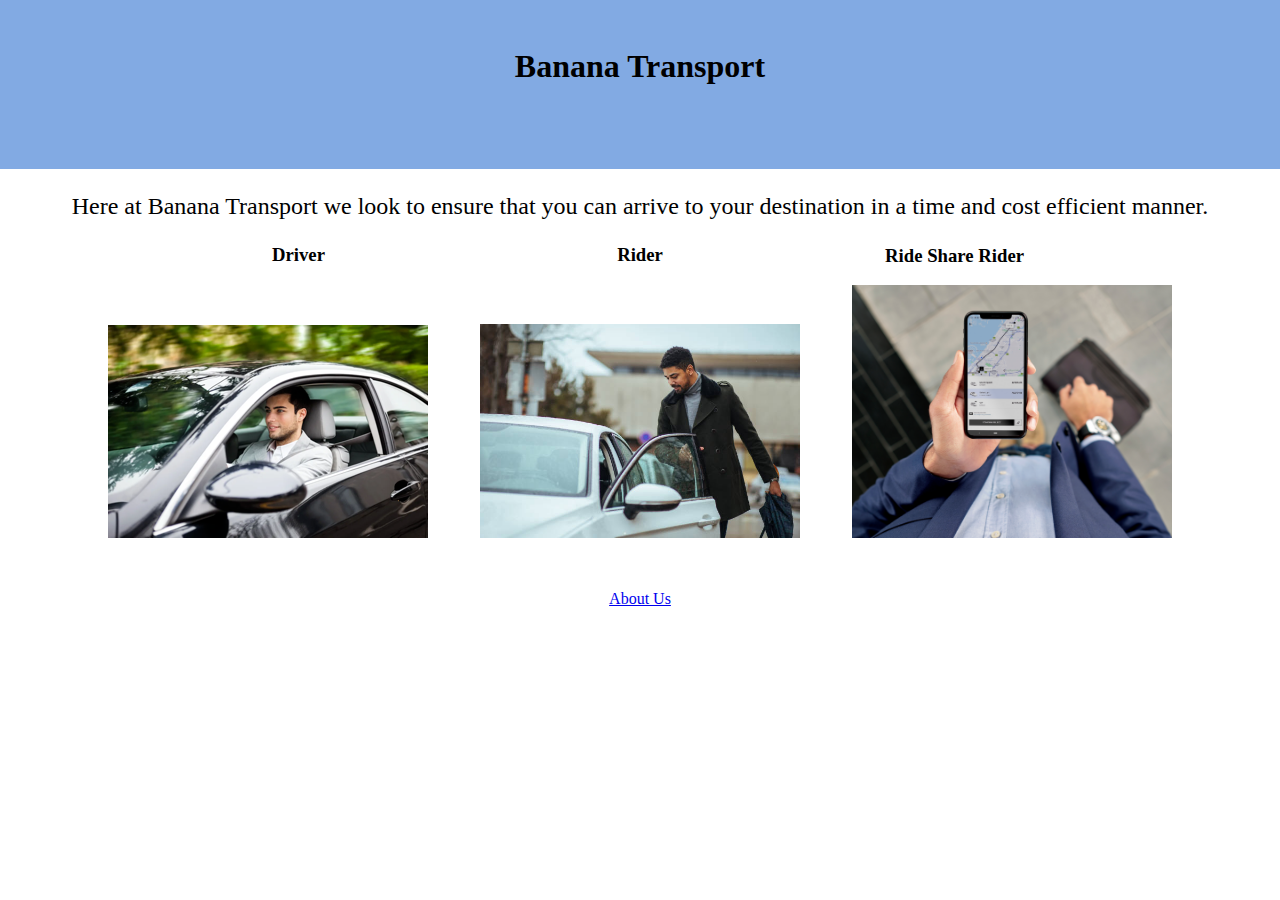
<file: index.html>
<!DOCTYPE html>
<html lang="en">
<head>
    <meta charset="UTF-8">
    <meta http-equiv="X-UA-Compatible" content="IE=edge">
    <meta name="viewport" content="width=device-width, initial-scale=1.0">
    <title>Banana Transport</title>
    <link rel="stylesheet" href="css/index.css">
</head>
<body>
    <div class = 'header'>
        <h1>Banana Transport</h1>
        <h3 class = 'login-button'><a href="login.html">Login</a></h3>
    </div>
    <div class = 'info'>
        <p>Here at Banana Transport we look to ensure that you can arrive to your destination in a time and cost efficient manner.</p>
    </div>
    <div class = 'examples'>
        <h3 class = 'driver-text'>Driver</h3>
        <h3 calss = 'rider-text'>Rider</h3>
        <h3 class = 'share-rider-text'>Ride Share Rider</h3>
        <img id = 'driver' src="images/driver.png" alt="driver-img">
        <img id = 'rider' src="images/inCar.png" alt="rider-img">
        <img id = 'share' src="images/uberpic.png" alt="uber-img">
    <div class = 'my-contact'>
        <a href="contact.html">About Us</a>
    </div>
</body>
</html>
</file>
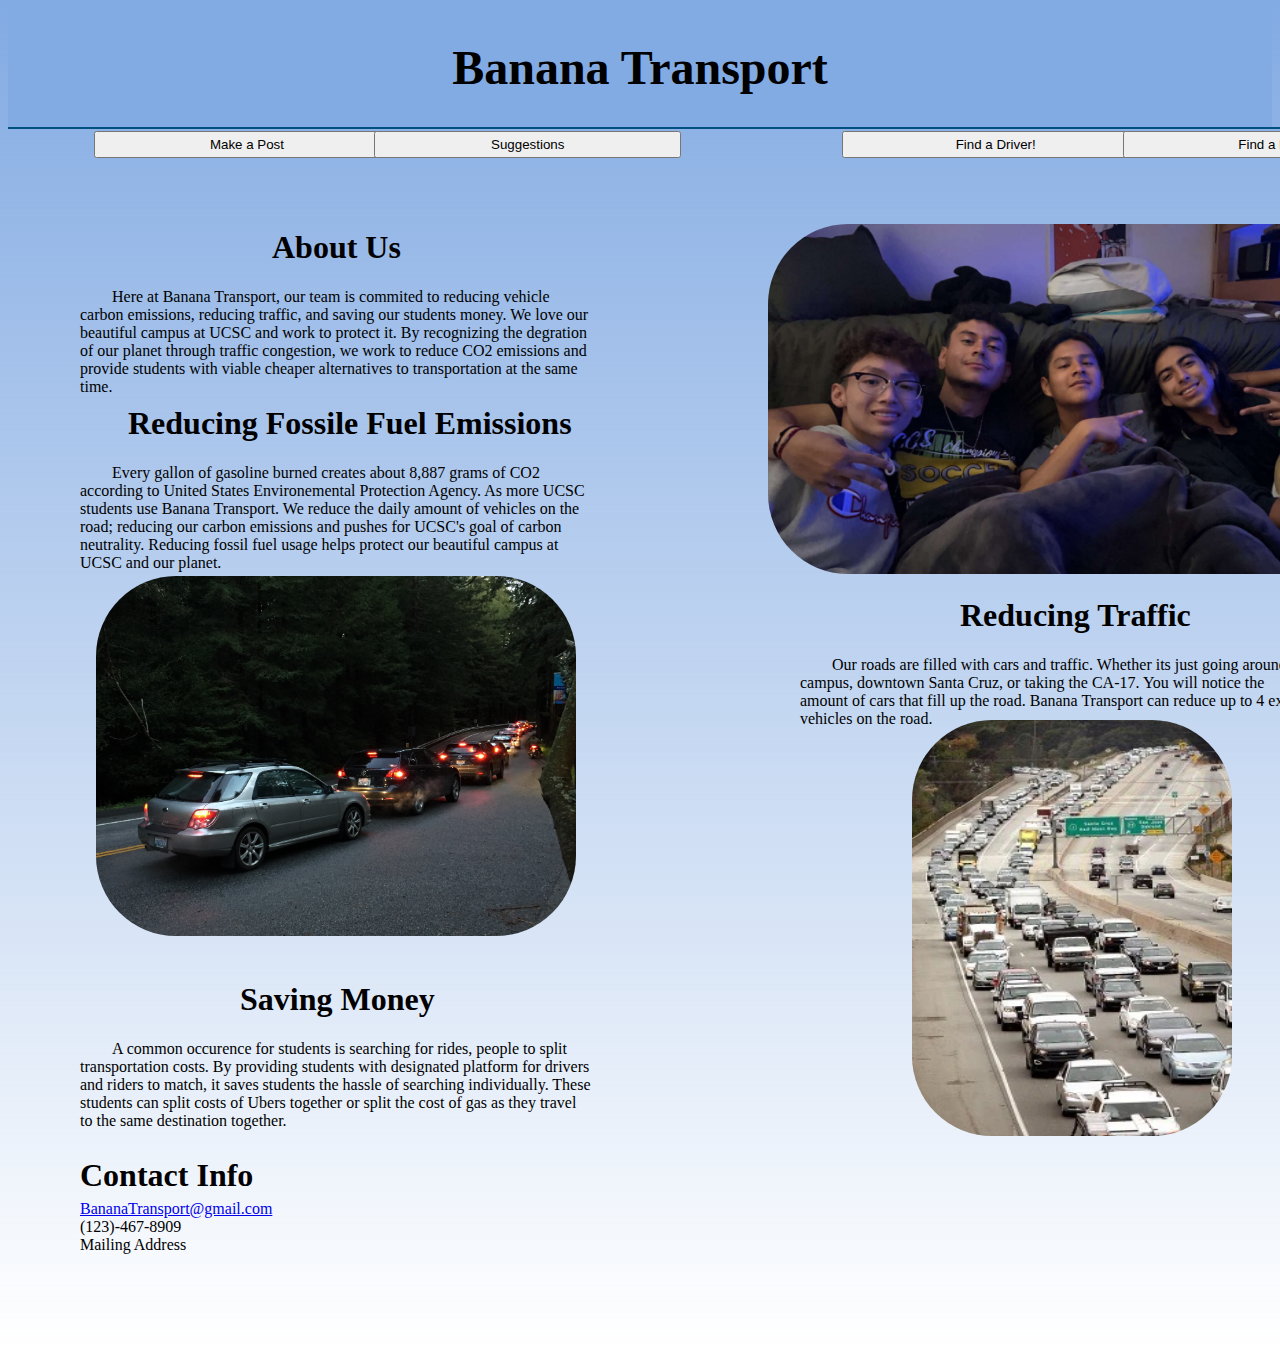
<file: contact.html>
<!DOCTYPE html>
<html lang="en">
<head>
    <meta charset="UTF-8">
    <meta http-equiv="X-UA-Compatible" content="IE=edge">
    <meta name="viewport" content="width=device-width, initial-scale=1.0">
    <title>Contact Us</title>
    <link rel="stylesheet" href="css/contact.css"> 
</head>
<body>
    <div class = 'title'>
        <h1>Banana Transport</h1>
    </div>

    <div class = 'headers'>
        <h1 class = 'aboutus'> About Us</h1>
        <h1 class = "first-header"> Reducing Fossile Fuel Emissions</h1>
        <h1 class = "second-header"> Reducing Traffic</h1>
        <h1 class = "third-header"> Saving Money</h1>
        <h1 class = "fourth-header"> Contact Info</h1>
    </div>

    <div class="hr"></div>

    <div class = 'text'>
        <p class = "ab">
            Here at Banana Transport, our team is commited to reducing vehicle carbon emissions, reducing traffic, and saving our students money. 
        We love our beautiful campus at UCSC and work to protect it. By recognizing the degration of our planet through traffic congestion,
        we work to reduce CO2 emissions and provide students with viable cheaper alternatives to transportation at the same time. 
        </p>
        
        <p class = "p1">
            Every gallon of gasoline burned creates about 8,887 grams of CO2 according to United States Environemental Protection Agency.
        As more UCSC students use Banana Transport. We reduce the daily amount of vehicles on the road; reducing our carbon emissions 
        and pushes for UCSC's goal of carbon neutrality. Reducing fossil fuel usage helps protect our beautiful campus at UCSC 
        and our planet.
        </p>
        <p class = "p2">
            Our roads are filled with cars and traffic. Whether its just going around campus, downtown Santa Cruz, or taking the CA-17.
        You will notice the amount of cars that fill up the road. Banana Transport can reduce up to 4 extra vehicles on the road.
            </p>
        <p class = "p3">
            A common occurence for students is searching for rides, people to split transportation costs. By providing students with 
        designated platform for drivers and riders to match, it saves students the hassle of searching individually. These students
        can split costs of Ubers together or split the cost of gas as they travel to the same destination together. 
        </p>
        <p class = "p4">
            <a href="mailto:BananaTransport@gmail.com">BananaTransport@gmail.com</a> 
            (123)-467-8909 Mailing Address
        </p>
        <h3>
            <div style="position:absolute; left: 5em; top: 7em;"><form action="publishreq.html"><input type="submit" value="Make a Post"/></form></div>
            <div style="position:absolute; left: 20em; top: 7em"><form action="suggestions.html"><input type="submit" value="Suggestions"/></form></div>
            <div style="position:absolute; left: 45em; top: 7em"><form action="find-driver.html"><input type="submit" value="Find a Driver!"/></form></div>
            <div style="position:absolute; left: 60em; top: 7em"><form action="rider.html"><input type="submit" value="Find a Rider!"/></form></div> 
        </h3>

    <img class = 'Us' src="images/groupPFP.png" alt="groupPFP-img">
    <img class = 'Traffic1' src="images/traffic1.jpeg" alt="traffic1-img">
    <img class = 'Traffic2' src="images/traffic2.jpeg" alt="traffic2-img">
</body>
</html>
</file>
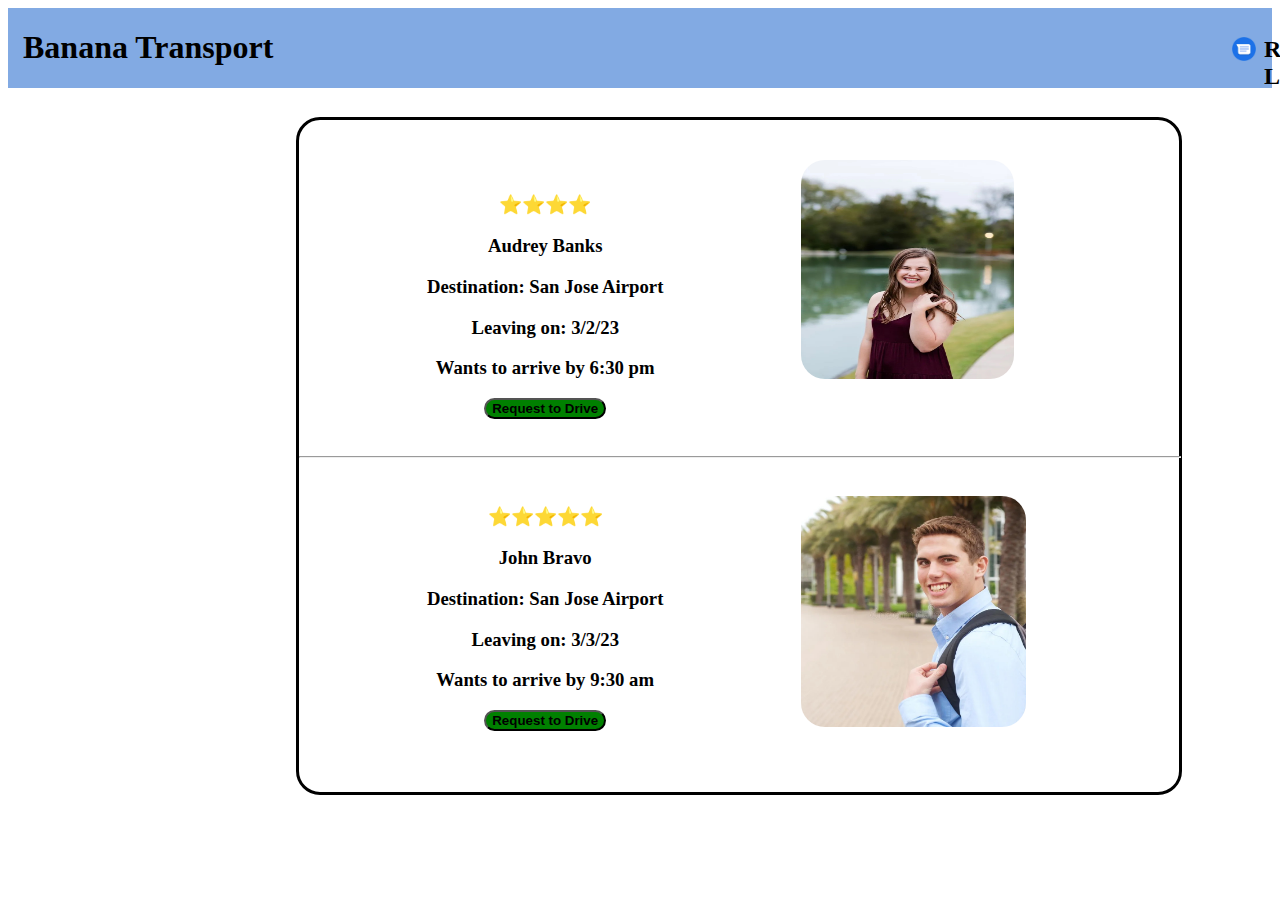
<file: find-driver.html>
<!DOCTYPE html>
<html lang="en">
<head>
    <meta charset="UTF-8">
    <meta http-equiv="X-UA-Compatible" content="IE=edge">
    <meta name="viewport" content="width=device-width, initial-scale=1.0">
    <title>Find a Ride</title>
    <link rel="stylesheet" href="css/rider.css">
</head>
<body>
    <div class = 'header'>
        <h1 style="position: relative; left:15px;">Banana Transport</h1>
        <img id = pfp class="circular--square" src="images/testpfp.png" alt="ProfilePicture"/>
        <div class = 'nameStyle'><h2>Randall Lopez</h2></div>
        <a href="text.html"><img id = messagesLogo class="messagesStyle" src="images/messagesLogo.png" alt="Messages Logo"></a>
    </div>
    <div class = 'search-rider'>
        <hr class = 'thisHR'>
        <div class = 'rider-1'>
            <img class = 'college-1' src="images/audrey.jpeg" alt="">
            <h3>⭐️⭐️⭐️⭐️</h3>
            <h3>Audrey Banks</h3>
            <h3>Destination: San Jose Airport</h3>
            <h3>Leaving on: 3/2/23</h3>
            <h3>Wants to arrive by 6:30 pm</h3>
            <a href="text.html"><button class = 'request'>Request to Drive</button></a>
        </div>
        <div class = 'rider-2'>
            <img class = 'college-2' src="images/john.jpeg" alt="">
            <h3>⭐️⭐️⭐️⭐️⭐️</h3>
            <h3>John Bravo</h3>
            <h3>Destination: San Jose Airport</h3>
            <h3>Leaving on: 3/3/23</h3>
            <h3>Wants to arrive by 9:30 am</h3>
            <a href="text.html"><button class = 'request'>Request to Drive</button></a>
        </div>
    </div>
    
</body>
</html>
</file>
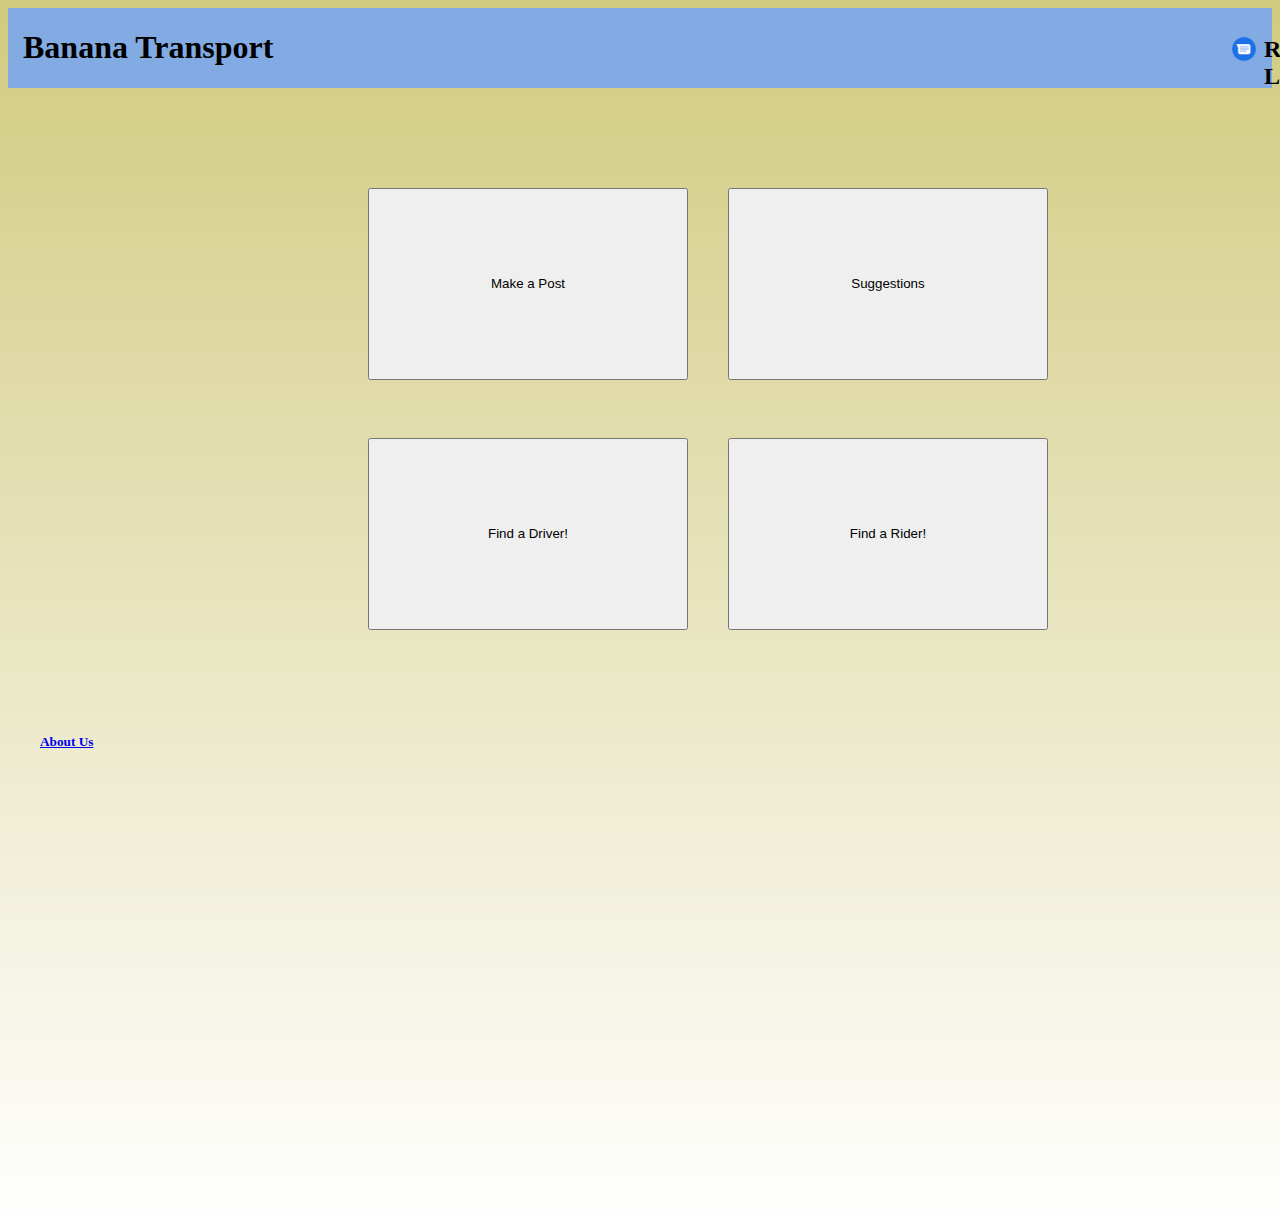
<file: home.html>
<!DOCTYPE html>
<html lang="en">
<head>
    <meta charset="UTF-8">
    <meta http-equiv="X-UA-Compatible" content="IE=edge">
    <meta name="viewport" content="width=device-width, initial-scale=1.0">
    <title>Home</title>
    <link rel="stylesheet" href="css/home.css"> 
</head>
<body>
    <div class = 'header'>
        <h1 style="position: relative; left:15px;">Banana Transport</h1>
        <img id = pfp class="circular--square" src="images/testpfp.png" alt="ProfilePicture"/>
        <div class = 'nameStyle'><h2>Randall Lopez</h2></div>
        <a href="text.html"><img id = messagesLogo class="messagesStyle" src="images/messagesLogo.png" alt="Messages Logo"></a>
    </div>
    <div class = 'info'>
        <h3>
            <div style="position:absolute; left: 360px; top: 100px"><form action="makepost.html"><input type="submit" value="Make a Post"/></form></div>
            <div style="position:absolute; left: 720px; top: 100px"><form action="suggestions.html"><input type="submit" value="Suggestions"/></form></div>
            <div style="position:absolute; left: 360px; top: 350px"><form action="find-driver.html"><input type="submit" value="Find a Driver!"/></form></div>
            <div style="position:absolute; left: 720px; top: 350px"><form action="rider.html"><input type="submit" value="Find a Rider!"/></form></div> 
        </h3>
    </div>
    <div class = 'aboutSection'>
        <h5><a href="contact.html">About Us</a></h5>
    </div>

</body>
</html>
</file>
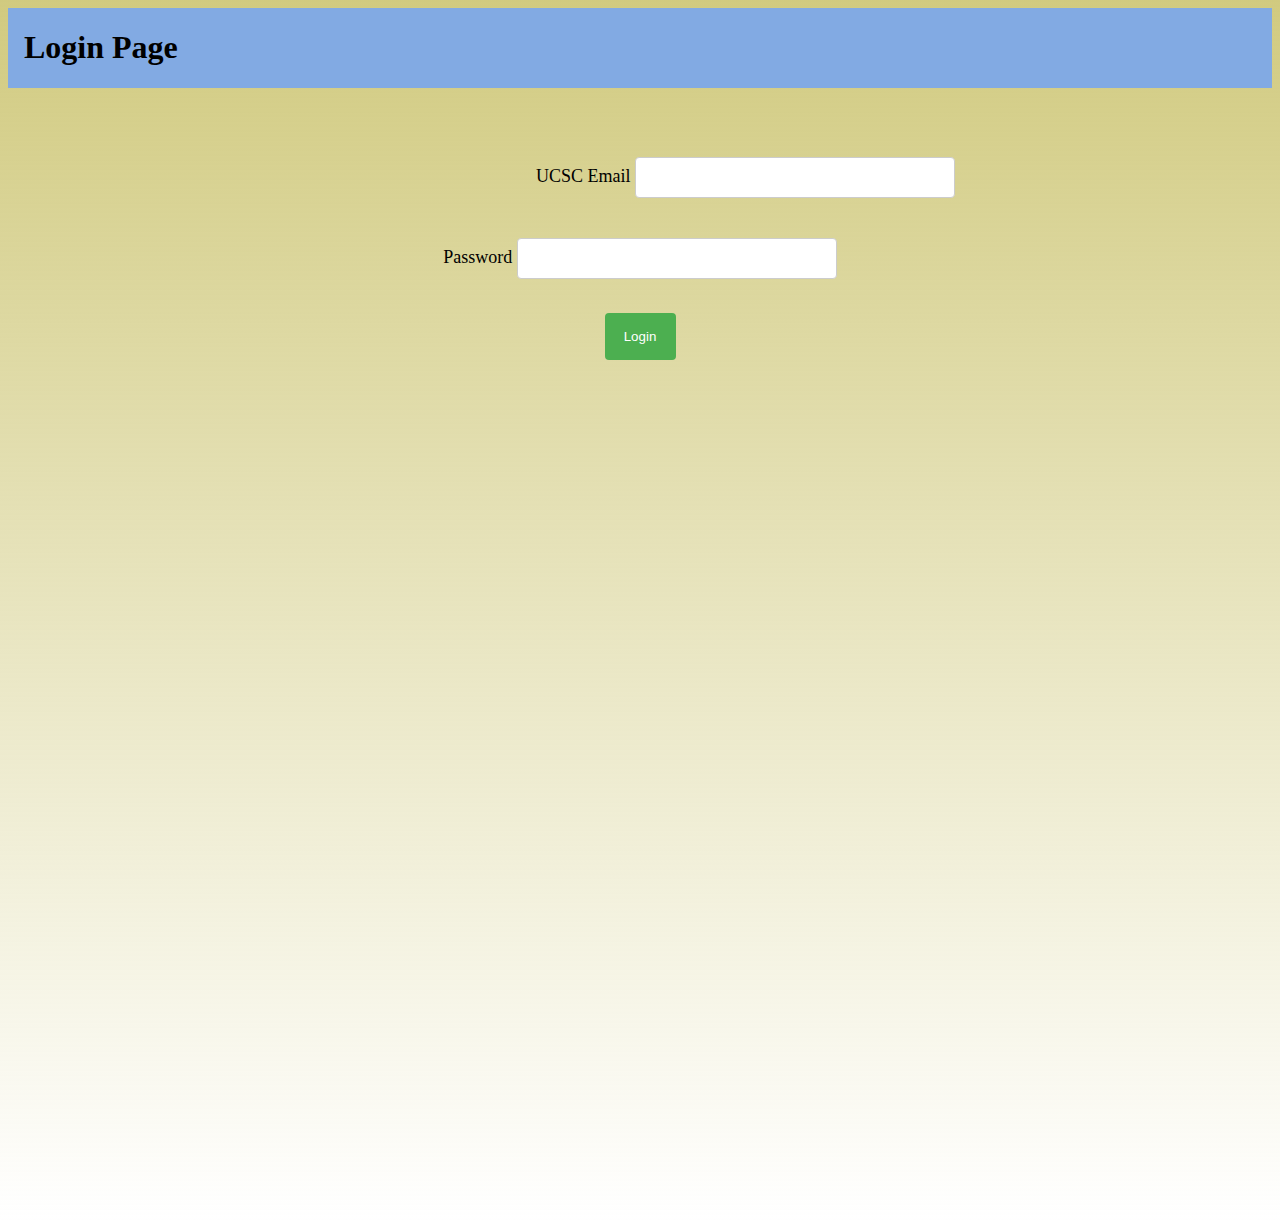
<file: login.html>
<!DOCTYPE html>
<html lang="en">
<head>
    <meta charset="UTF-8">
    <meta http-equiv="X-UA-Compatible" content="IE=edge">
    <meta name="viewport" content="width=device-width, initial-scale=1.0">
    <link rel="stylesheet" href="css/login.css">
    <title>Login</title>
</head>
<body>
    <div class="header">
    <div style="position:relative; left: 1rem;"><h1>Login Page</h1></div>
    </div>  
    <div class="container">
    <form action="home.html">
        <div class="centerEmail">
        <p><label for="Email">UCSC Email</label>
        <input type="text" name="Email" id="Email"></p>
        </div>
        <div class="centerPass">
        <p><label for="password">Password</label>
        <input type="password" name="password" id="password"></p>
        <input type="submit" value="Login"> 
        </form></div>
    </div>
</body>
</html>
</file>
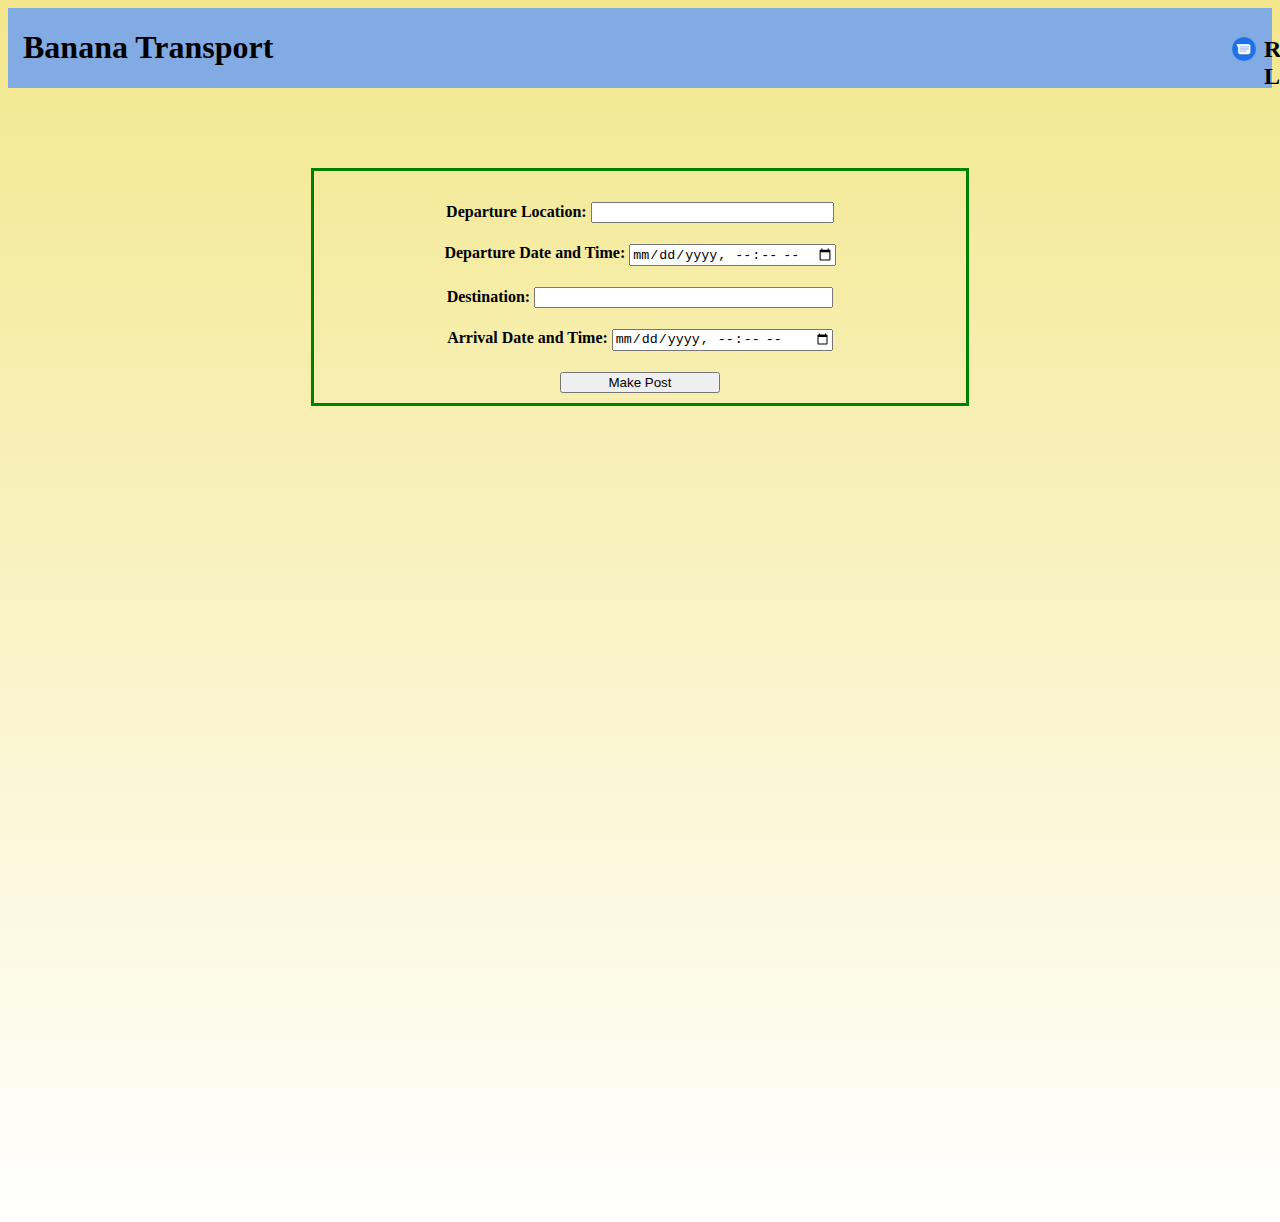
<file: makepost.html>
<!DOCTYPE html>
<html lang="en">
<head>
    <meta charset="UTF-8">
    <meta http-equiv="X-UA-Compatible" content="IE=edge">
    <meta name="viewport" content="width=device-width, initial-scale=1.0">
    <title>Make A Post</title>
    <link rel="stylesheet" href="css/makepost.css"> 
</head>
<body>
    <div class = 'header'>
        <h1 style="position: relative; left:15px;">Banana Transport</h1>
        <img id = pfp class="circular--square" src="images/testpfp.png" alt="ProfilePicture"/>
        <div class = 'nameStyle'><h2>Randall Lopez</h2></div>
        <a href="text.html"><img id = messagesLogo class="messagesStyle" src="images/messagesLogo.png" alt="Messages Logo"></a>
    </div>
    <div class = 'center' style = "position:relative; top: 5rem;">
    <h4>Departure Location: <input type="address" style="width:14.7rem;"></h4>
    <h4>Departure Date and Time: <input type="datetime-local" id="Test_DatetimeLocal"></h4>
    <h4>Destination: <input type="address" style="width:18.2rem;"></h4>
    <h4>Arrival Date and Time: <input type="datetime-local" id="Test_DatetimeLocal"  style="position: relative; width: 13.5rem;"></h4>
    <a href="home.html"><button class = 'request' style="position: relative; width: 10rem;">Make Post</button></a>
    </div>
</body>
</html>
</file>
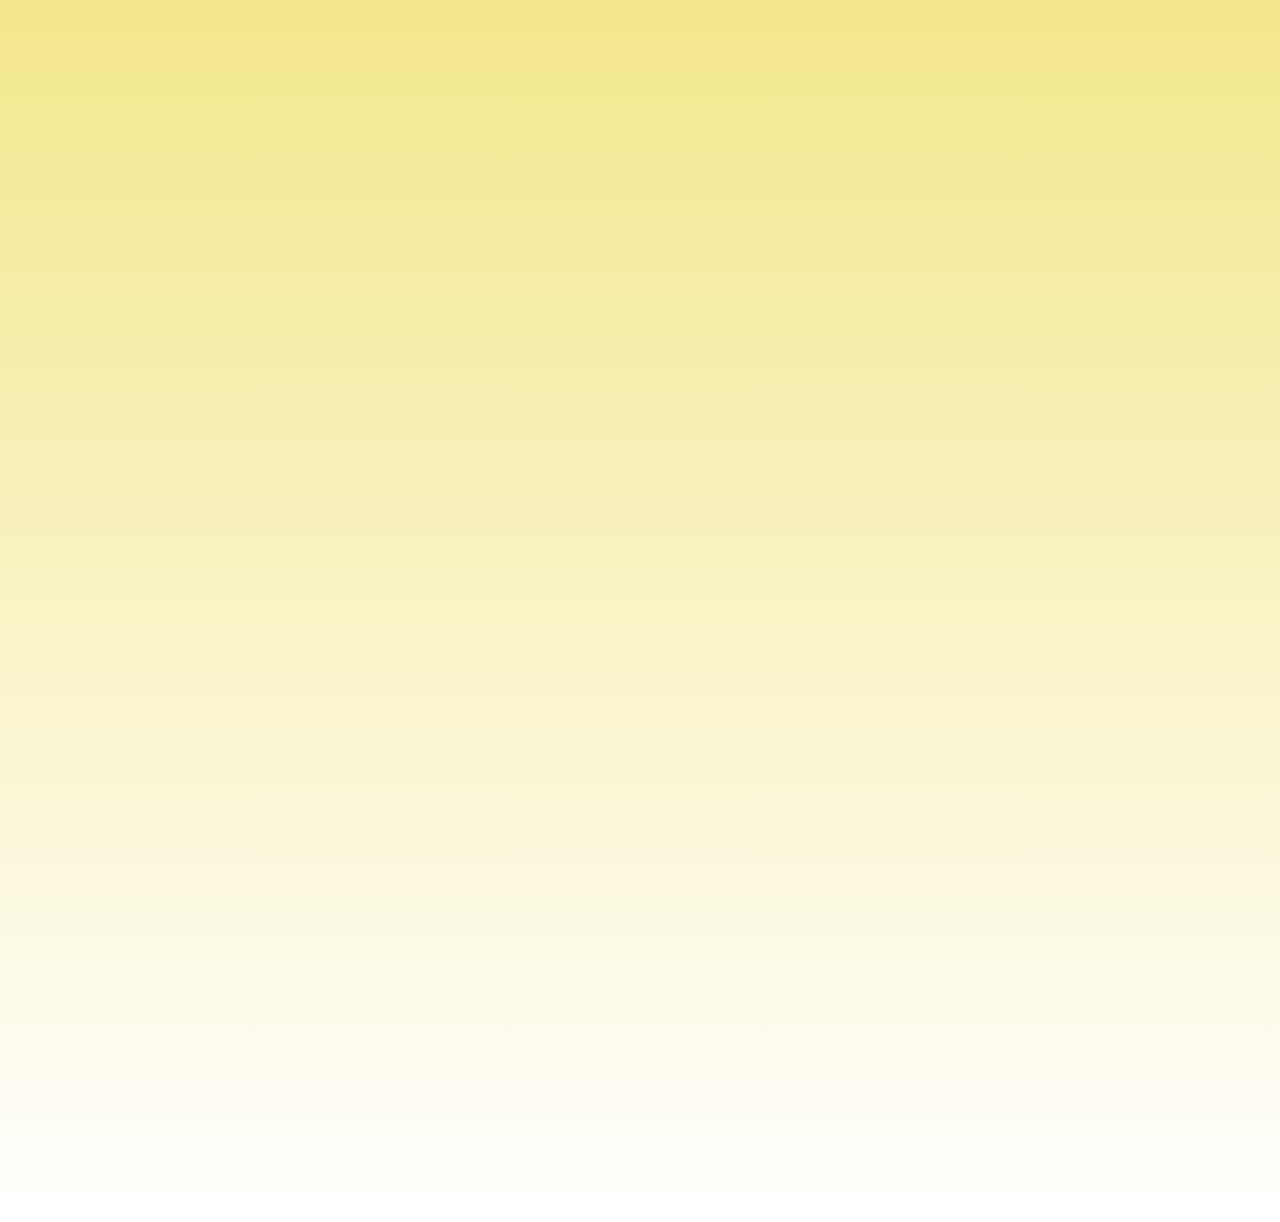
<file: publishreq.html>
<!DOCTYPE html>
<html lang="en">
<head>
    <meta charset="UTF-8">
    <meta http-equiv="X-UA-Compatible" content="IE=edge">
    <meta name="viewport" content="width=device-width, initial-scale=1.0">
    <title>Make A Post</title>
    <link rel="stylesheet" href="css/makepost.css"> 
</head>
<body>
    
</body>
</html>
</file>
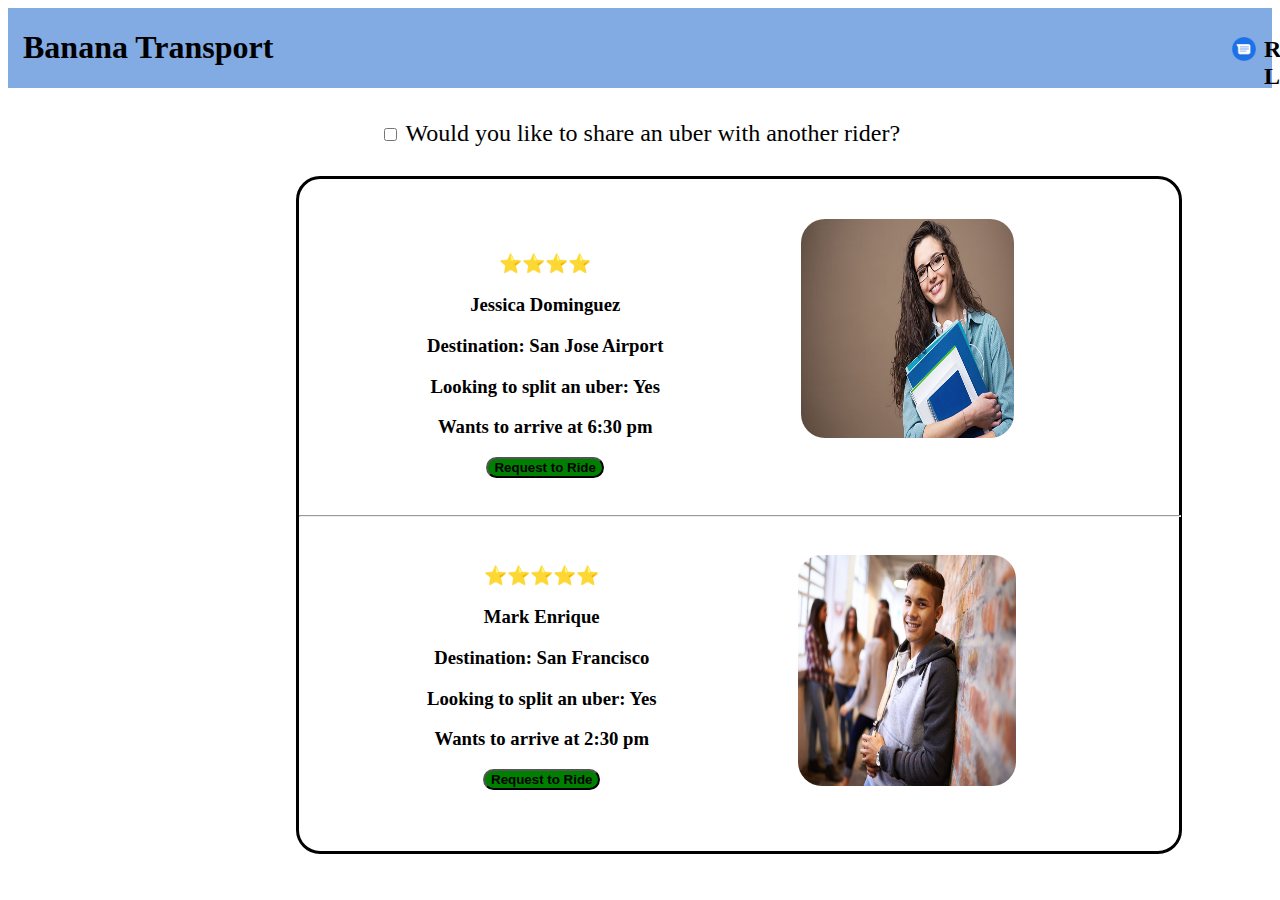
<file: rider.html>
<!DOCTYPE html>
<html lang="en">
<head>
    <meta charset="UTF-8">
    <meta http-equiv="X-UA-Compatible" content="IE=edge">
    <meta name="viewport" content="width=device-width, initial-scale=1.0">
    <title>Find a Ride</title>
    <link rel="stylesheet" href="css/rider.css">
</head>
<body>
    <div class = 'header'>
        <h1 style="position: relative; left:15px;">Banana Transport</h1>
        <img id = pfp class="circular--square" src="images/testpfp.png" alt="ProfilePicture"/>
        <div class = 'nameStyle'><h2>Randall Lopez</h2></div>
        <a href="text.html"><img id = messagesLogo class="messagesStyle" src="images/messagesLogo.png" alt="Messages Logo"></a>
    </div>

    <div class = 'ask-rider'>
        <form>
            <input type="checkbox" id = 'mycheck'>
            <label for="mycheck"> Would you like to share an uber with another rider?</label>
        </form>
    </div>

    <div class = 'search-rider'>
        <hr class = 'thisHR'>
        <div class = 'rider-1'>
            <img class = 'college-1' src="images/collegeperson.jpeg" alt="">
            <h3>⭐️⭐️⭐️⭐️</h3>
            <h3>Jessica Dominguez</h3>
            <h3>Destination: San Jose Airport</h3>
            <h3>Looking to split an uber: Yes</h3>
            <h3>Wants to arrive at 6:30 pm</h3>
            <a href="text.html"><button class = 'request'>Request to Ride</button></a>
        </div>
        <div class = 'rider-2'>
            <img class = 'college-2' src="images/otherstudent.jpeg" alt="">
            <h3>⭐️⭐️⭐️⭐️⭐️</h3>
            <h3>Mark Enrique</h3>
            <h3>Destination: San Francisco</h3>
            <h3>Looking to split an uber: Yes</h3>
            <h3>Wants to arrive at 2:30 pm</h3>
            <a href="text.html"><button class = 'request'>Request to Ride</button></a>
        </div>
    </div>
    
</body>
</html>
</file>
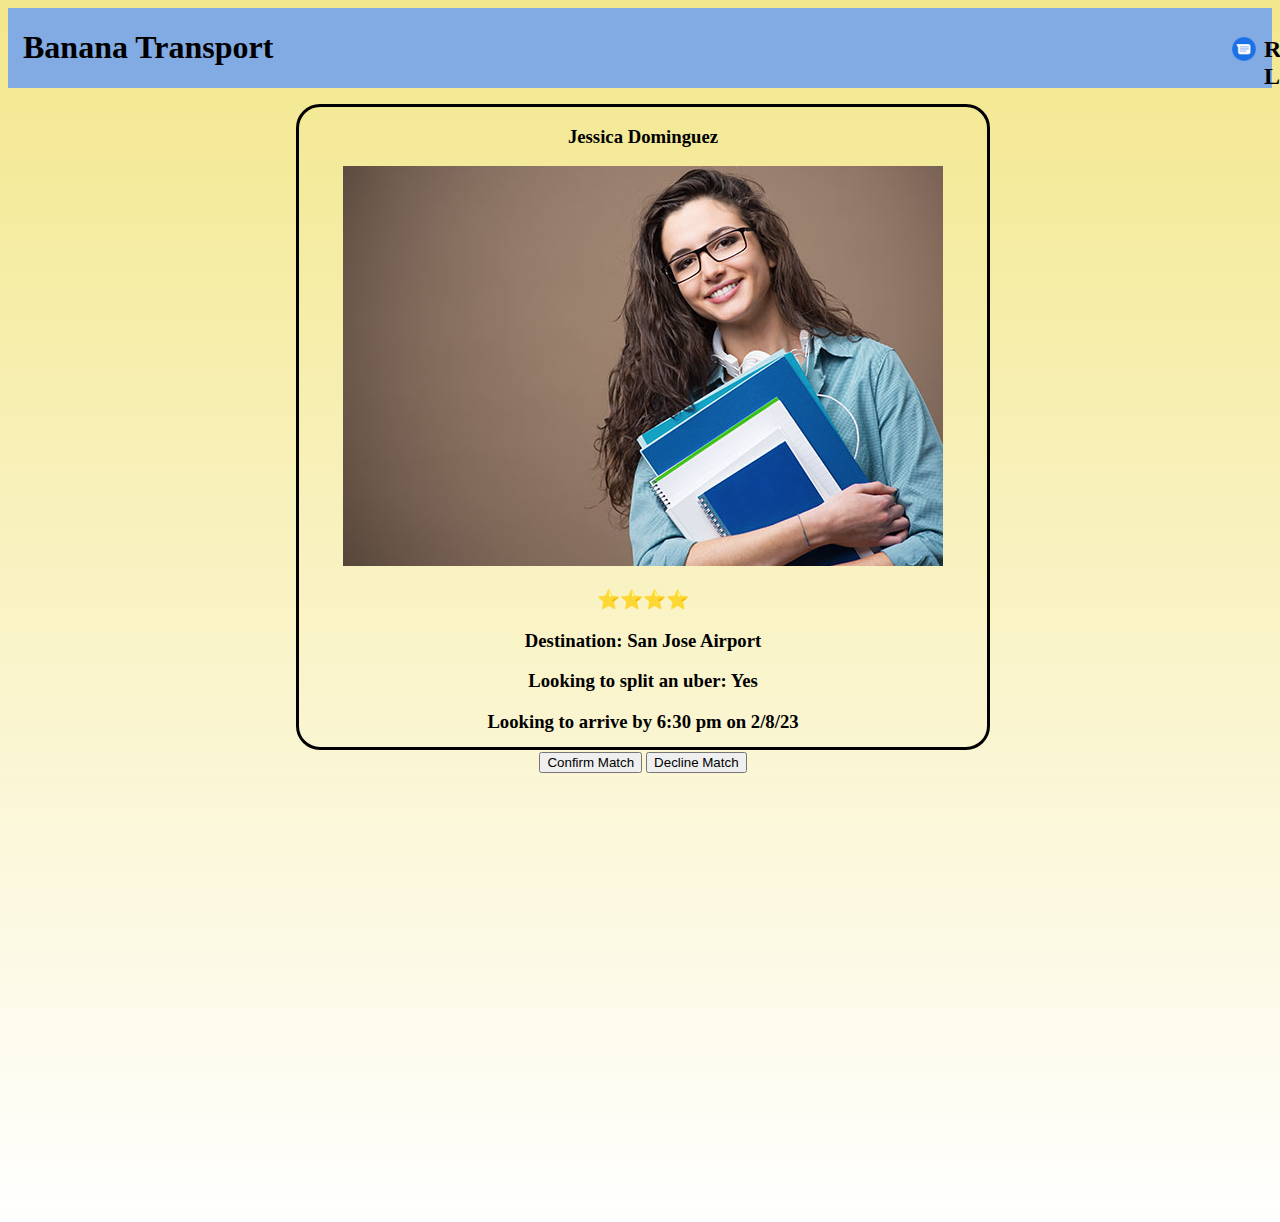
<file: suggestions.html>
<!DOCTYPE html>
<html lang="en">
<head>
    <meta charset="UTF-8">
    <meta http-equiv="X-UA-Compatible" content="IE=edge">
    <meta name="viewport" content="width=device-width, initial-scale=1.0">
    <title>Suggestions</title>
    <link rel="stylesheet" href="css/suggestions.css"> 
</head>
<body>
    <div class = 'header'>
        <h1 style="position: relative; left:15px;">Banana Transport</h1>
        <img id = pfp class="circular--square" src="images/testpfp.png" alt="ProfilePicture"/>
        <div class = 'nameStyle'><h2>Randall Lopez</h2></div>
        <a href="text.html"><img id = messagesLogo class="messagesStyle" src="images/messagesLogo.png" alt="Messages Logo"></a></div>
        <div class='search-rider'><div class = 'rider-1'>
            <h3>Jessica Dominguez</h3>
            <img class = 'college-1' src="images/collegeperson.jpeg" alt="CollegePerson1">
            <h3>⭐️⭐️⭐️⭐️</h3>
            <h3>Destination: San Jose Airport</h3>
            <h3>Looking to split an uber: Yes</h3>
            <h3>Looking to arrive by 6:30 pm on 2/8/23</h3>
            <a href="text.html"><button class = 'request'>Confirm Match</button></a>
            <a href="home.html"><button class = 'request'>Decline Match</button></a>
        </div></div>
</body>
</html>
</file>
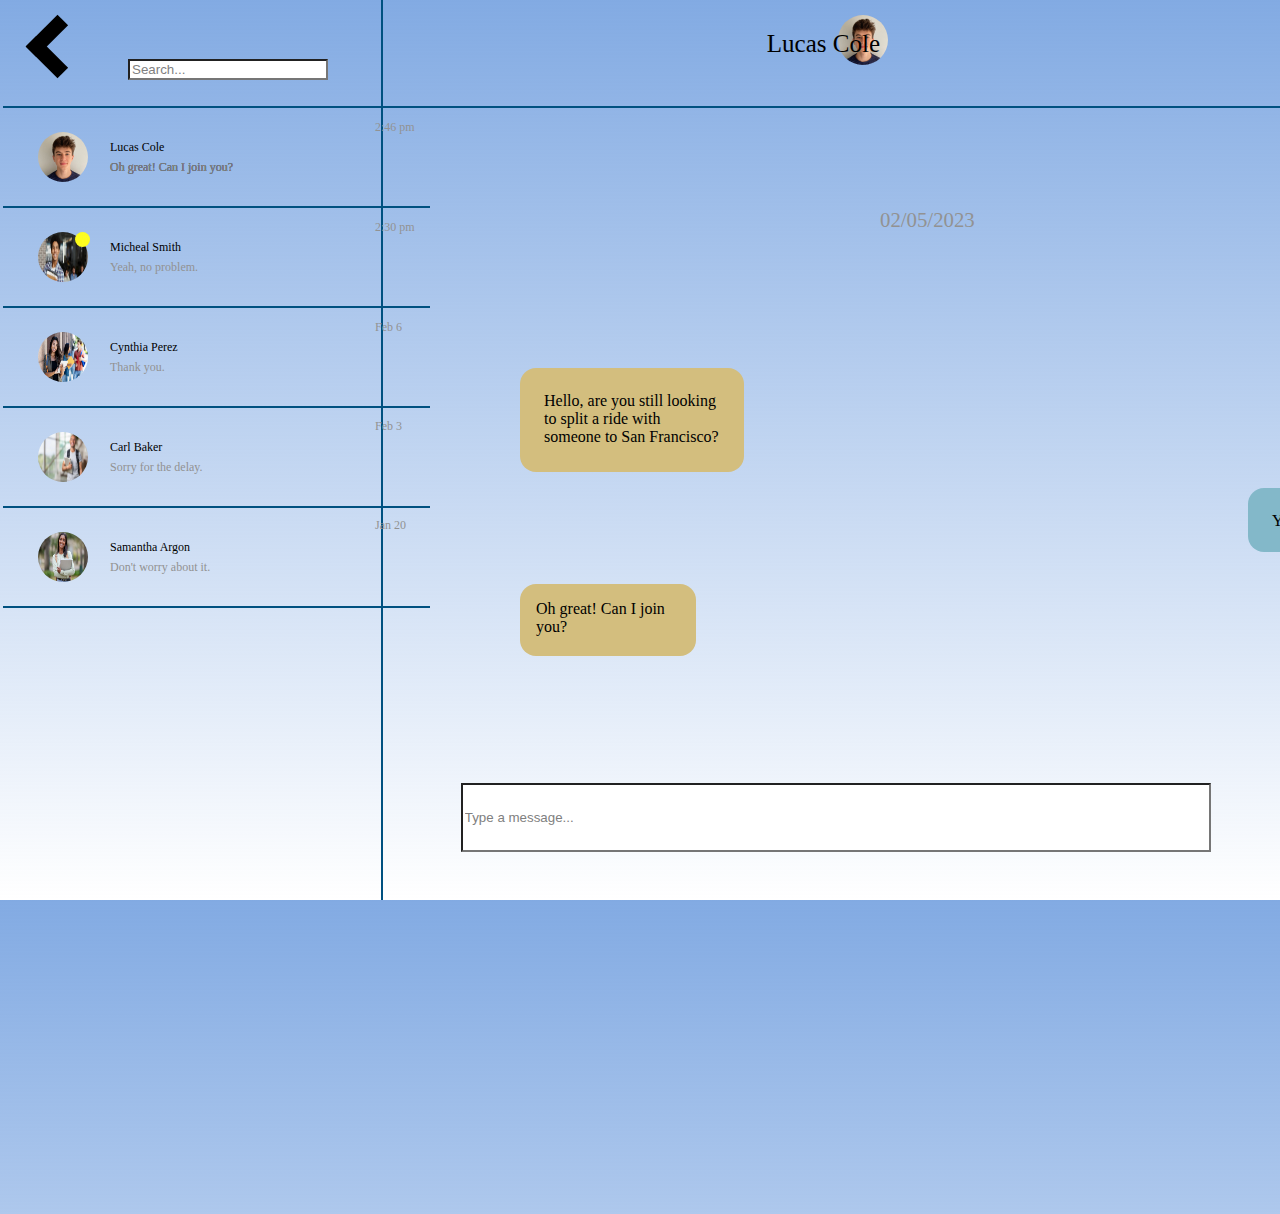
<file: text.html>
<!DOCTYPE html>
<html lang="en">
<head>
    <meta charset="UFT-8">
    <meta name="viewport" content="width=device-width, initial-scale=1.0">
</head>
<body>
  <style>
  
  .arrow {
  border: solid black;
  border-width: 0 0.9375rem 0.9375rem 0;
  display: inline-block;
  padding: 0.9375rem;
  }
  
  .left {
  transform: rotate(135deg);
  -webkit-transform: rotate(135deg);
  }

  .vl {
  border-left: 0.125rem solid rgb(0, 81, 128);
  height: 100%;
  position: absolute;
  left: 30%;
  margin-left: -0.1875rem;
  top: 0;
  }
  .hr{
  border: 0.08rem solid rgb(0, 81, 128);
  width: 100%;
  margin-top: 6.125rem;
  margin-left: -0.3125rem;
  position: absolute;

}
.hr1{
  border: 0.08rem solid rgb(0, 81, 128);
  width: 26.5625rem;
  margin-top: 12.375rem;
  margin-left: -0.3125rem;
  position: absolute;

}
.hr2{
  border: 0.08rem solid rgb(0, 81, 128);
  width: 26.5625rem;
  margin-top: 18.625rem;
  margin-left: -0.3125rem;
  position: absolute;

}
.hr3{
  border: 0.08rem solid rgb(0, 81, 128);
  width: 26.5625rem;
  margin-top: 24.875rem;
  margin-left: -0.3125rem;
  position: absolute;

}
.hr4{
  border: 0.08rem solid rgb(0, 81, 128);
  width: 26.5625rem;
  margin-top: 31.125rem;
  margin-left: -0.3125rem;
  position: absolute;
}
.hr5{
  border: 0.08rem solid rgb(0, 81, 128);
  width: 26.5625rem;
  margin-top: 37.375rem;
  margin-left: -0.3125rem;
  position: absolute;

}
  .original {
  width: 3.125rem;
  height: 3.125rem;
  border-radius: 3.125rem;
  float: left;
  margin-top: 0.4375rem;
  margin-left: 51.875rem;
  }

  .duplicate {
  width: 3.125rem;
  height: 3.125rem;
  border-radius: 3.125rem;
  float: left;
  margin-top: 7.75rem;
  margin-left: -53.125rem;
  
}
  .original1 {
  width: 3.125rem;
  height: 3.125rem;
  border-radius: 3.125rem;
  float: left;
  margin-top: 14rem;
  margin-left: -53.125rem;
  }

  .original2 {
  width: 3.125rem;
  height: 3.125rem;
  border-radius: 3.125rem;
  float: left;
  margin-top: 20.25rem;
  margin-left: -53.125rem;
  }
  .original3 {
  width: 3.125rem;
  height: 3.125rem;
  border-radius: 3.125rem;
  float: left;
  margin-top: 26.5rem;
  margin-left: -53.125rem;
  }
  .original4 {
  width: 3.125rem;
  height: 3.125rem;
  border-radius: 3.125rem;
  float: left;
  margin-top: 32.75rem;
  margin-left: -53.125rem;
  }

  .notification {
  width: 0.9375rem;
  height: 0.9375rem;
  border-radius: 3.125rem;
  float: left;
  margin-top: 14rem;
  margin-left: -50.8125rem;
  }


  html, body {
    height:100%;
    min-height:100%;
    width:100%;
    min-width:100%;
}
.search_bar input[type="text"] {
    position:absolute;
    left:10%;
    top:6.5%;
    width:15%;
    background-color:white;
    color:grey;
  }
  .text_bar input[type="text"] {
    position:absolute;
    height:7%;
    left:36%;
    top:87%;
    width:58%;
    background-color:white;
    color:grey;
}
#rcorners3 {
  border-radius: 1rem;
  background: #d3be7e;
  padding: 1rem; 
  width: 9rem;
  height: 2.5rem;
  position: absolute;
  margin-top: 36rem;
  margin-left: 32rem;
}

#rcorners2 {
  border-radius: 1rem;
  background: rgb(131, 184, 201);
  padding: 1.5rem; 
  width: 4rem;
  height: 1rem;
  position: absolute;
  margin-top: 30rem;
  margin-left: 77.5rem;
}
#rcorners1 {
  border-radius: 1rem;
  background: #d3be7e;
  padding: 1.5rem; 
  width: 11rem;
  height: 3.5rem;
  position: absolute;
  margin-top: 22.5rem;
  margin-left: 32rem;
}
body{
    background: linear-gradient(180deg, hsl(215, 63%, 70%), transparent); 
    height: 134vh;
  }
  </style>
    <div style="position:absolute; left:2.1875rem"><a href="home.html"><p><i class="arrow left"></i></p></a></div>
    
    <img class = 'original' src="images/test_image.jpeg" alt="PFP">
    <img class = 'duplicate' src="images/test_image.jpeg" alt="PFP">
    <img class = 'original1' src="images/student1.jpeg" alt="PFP">
    <img class = 'original2' src="images/student2.jpeg" alt="PFP">
    <img class = 'original3' src="images/student3.jpeg" alt="PFP">
    <img class = 'original4' src="images/student4.jpeg" alt="PFP">
    <img class = 'notification' src="images/notification.jpeg" alt="PFP">
    

    <div style = "position:absolute; right:25rem; top:1.875rem; font-size:1.5625rem">
      Lucas Cole
    </div>
    <div class="header">
      <div class="search_bar">
          <input type="text" name="Seearch" value="Search...">
      </div>
      <div class="text_bar">
        <input type="text" name="Type a message..." value="Type a message...">
    </div>
      <div style="padding-left:1rem">
    </div>

<div class="vl"></div>
<div class="hr"></div>
<div class="hr1"></div>
<div class="hr2"></div>
<div class="hr3"></div>
<div class="hr4"></div>
<div class="hr5"></div>

<p id="rcorners3">Oh great! Can I join you?</p>
<div style = "position:absolute; left:6.875rem; top:10rem; font-size:0.75rem">
  Oh great! Can I join you?
</div>


<p id="rcorners2">Yes I am</p>

<p id="rcorners1">Hello, are you still looking to split a ride with someone to San Francisco?</p>

<div style = "position:absolute; left:6.875rem; top:10rem; font-size:0.75rem; color: rgb(146, 146, 146)">
  Oh great! Can I join you?
</div>
<div style = "position:absolute; left:23.4375rem; top:7.5rem; font-size:0.75rem; color: rgb(146, 146, 146)">
  2:46 pm
</div>

<div style = "position:absolute; left:6.875rem; top:8.75rem; font-size:0.75rem">
  Lucas Cole
</div>




<div style = "position:absolute; left:6.875rem; top:16.25rem; font-size:0.75rem; color: rgb(146, 146, 146)">
  Yeah, no problem.
</div>
<div style = "position:absolute; left:23.4375rem; top:13.75rem; font-size:0.75rem; color: rgb(146, 146, 146)">
  2:30 pm
</div>

<div style = "position:absolute; left:6.875rem; top:15rem; font-size:0.75rem">
  Micheal Smith
</div>





<div style = "position:absolute; left:6.875rem; top:22.5rem; font-size:0.75rem; color: rgb(146, 146, 146)">
  Thank you.
</div>
<div style = "position:absolute; left:23.4375rem; top:20rem; font-size:0.75rem; color: rgb(146, 146, 146)">
  Feb 6
</div>

<div style = "position:absolute; left:6.875rem; top:21.25rem; font-size:0.75rem">
  Cynthia Perez
</div>




<div style = "position:absolute; left:6.875rem; top:28.75rem; font-size:0.75rem; color: rgb(146, 146, 146)">
  Sorry for the delay.
</div>
<div style = "position:absolute; left:23.4375rem; top:26.2rem; font-size:0.75rem; color: rgb(146, 146, 146)">
  Feb 3
</div>

<div style = "position:absolute; left:6.875rem; top:27.5rem; font-size:0.75rem">
  Carl Baker
</div>

<div style = "position:absolute; left:6.875rem; top:35rem; font-size:0.75rem; color: rgb(146, 146, 146)">
  Don't worry about it.
</div>
<div style = "position:absolute; left:23.4375rem; top:32.4rem; font-size:0.75rem; color: rgb(146, 146, 146)">
  Jan 20
</div>

<div style = "position:absolute; left:6.875rem; top:33.75rem; font-size:0.75rem">
  Samantha Argon
</div>

<div style = "position:absolute; left:55rem; top:13rem; font-size:1.3rem; color: rgb(146, 146, 146)">
  02/05/2023
</div>


<body/>
</file>
<file: css/index.css>
body{
    margin: 0;
    text-align: center;
}

h1{
    position: relative;
    margin-top: 3rem;
}

.info{
    text-align: center;
    font-size: 1.5rem;
}

.login-button{
    position: relative;
    left: 89.5rem;
}

.header{
    background-color: #82AAE3;
    overflow: hidden;
}

.header a {
    float: left;
    color: white;
    text-align: center;
    padding: 1.4rem 1.4rem;
    text-decoration: none;
    font-size: 1rem;
}

.header a:hover {
    background-color: #ECF9FF;
    color: black;

}

.driver-text{
    position: absolute;
    left: 17rem;
    margin: 0 auto;
}

.rider-text{
    position: absolute;
    left: 3rem;
    margin: 0 auto;
}

.share-rider-text{
    position: absolute;
    right: 16rem;
    margin: 0 auto;
    margin-top: -2.5rem;
}

.my-contact{
    margin-top: 3rem;
}


#driver{
    height: 25%;
    width: 25%;
    margin-right: 3rem;
    display: inline;

}

#rider{
    height: 25%;
    width: 25%;
    display: inline;
}

#share{
    height: 15.8rem;
    width: 25%;
    margin-left: 3rem;
    display: inline;
}
</file>
<file: css/contact.css>
body{
    background: linear-gradient(180deg, hsl(215, 63%, 70%), transparent); 
    height: 148vh;
  }


.title{
    text-align: center;
    top:10rem;
    font-weight: bold;
    background-color: hsl(215, 63%, 70%);
    overflow: hidden;
    font-size: x-large
}

.aboutus{
    position:absolute;
    left:17rem;
    top:13rem;

}

.first-header{
    position:absolute;
    left:8rem;
    top:24rem;
}

.second-header{
    position:absolute; 
    left:60rem; 
    top:36rem;
}


.third-header{
    position:absolute;
    left:15rem;
    top:60rem;
}

.fourth-header{
    position:absolute;
    left:5rem;
    top:71rem
}

.ab{
    position:absolute;
    left:5rem;
    top:17rem;
    width:40%;
    text-indent: 2rem
}
.p1{
position:absolute;
left:5rem;
top:28rem;
width: 40%;
text-indent: 2rem
}

.p2{
    position:absolute;
    left:50rem;
    top:40em;
    width: 40%;
    text-indent: 2rem
    }

.p3{
    position:absolute;
    left:5rem;
    top: 64rem;
    width: 40%;
    text-indent: 2rem
    }

.p4{
    position:absolute;
    left: 5rem;
    top: 74rem;
    width: 10%;

    }

.hr{
    border: 1px solid rgb(0, 81, 128);
    width: 88rem;
    
    position: absolute;
}

.Us{
    position:absolute; 
    width: 40rem;
    left: 48rem;
    top: 14rem;
    border-radius: 5rem
    

}
.Traffic1{
    position: absolute;
    width: 30em;
    top:36em;
    left: 6em;
    border-radius: 5em
}

.Traffic2{
    position: absolute;
    width:20em;
    height:26em;
    top:45em;
    left:57em;
    border-radius: 5em
}



.info a:hover {
    background-color: #ffffff;
    color: black;
}
input[type=submit] {
    position: aboslute;
    width: 23em;  height: 2em;
}
</file>
<file: css/rider.css>
.header{
    background-color: #82AAE3;
    overflow: hidden;
}

.circular--square { 
    border-radius: 50%; 
    height: 10%;
    width: 5%;
    position: absolute;
    left: 89rem;
    top: 0.6rem;
}

.nameStyle {
    position: absolute;
    left: 79rem;
    top: 1rem;
}

.messagesStyle {
    position: absolute;
    left: 77rem;
    top: 2.3rem;
    width: 1.5rem;
    height: 1.5rem;
}

.ask-rider{
    display: flex;
    justify-content: center;
    margin-top: 2rem;
    font-size: 1.5rem;
}

.search-rider{
    border-radius: 1.5rem;
    border-style: solid;
    border-color: black;
    padding: 6rem; 
    width: 43rem;
    height: 30rem;
    position: absolute;
    margin-left: 18rem;
    margin-top: 1.8rem;
    text-align: center;
}

.thisHR{
    position: absolute;
    width: 100%;
    margin-left: -6rem;
    margin-top: 15rem;
}

.rider-1{
    position: absolute;
    margin-top: -2.5rem;
    margin-left: 2rem;
}

.request{
    background-color: green;
    border-radius: 1rem;
    font-weight: bold;
}

.rider-2{
    position: absolute;
    margin-top: 17rem;
    margin-left: 2rem;
}

.college-1{
    position: absolute;
    height: 90%;
    width: 90%;
    margin-left: 16rem;
    border-radius: 1.5rem;
    margin-top: -1rem;
}

.college-2{
    position: absolute;
    height: 95%;
    width: 95%;
    margin-left: 16rem;
    margin-top: 0.5rem;
    border-radius: 1.5rem;
}
</file>
<file: css/home.css>
.header{
    background-color: #82AAE3;
    overflow: hidden;
  }
  
body{
    background: linear-gradient(180deg, hsl(55, 47%, 66%), transparent); 
    height: 134vh;
}

.circular--square { 
    border-radius: 50%; 
    height: 10%;
    width: 5%;
    position: absolute;
    left: 89rem;
    top: 0.6rem;
}


input[type=submit] {
    width: 20rem;  height: 12rem;
}

.nameStyle {
    position: absolute;
    left: 79rem;
    top: 1rem;
}

.messagesStyle {
    position: absolute;
    left: 77rem;
    top: 2.3rem;
    width: 1.5rem;
    height: 1.5rem;
}


.info {
    position: absolute;
    font-size: 25px;
    width: 300px;
}

.info form {
    position: absolute;
    text-align: center;
    width: 35px;
}

.info a:hover {
    background-color: #ffffff;
    color: black;
}

.aboutSection {
    position: absolute;
    margin-top: 39rem;
    margin-left: 2rem;
}
</file>
<file: css/login.css>
.header{
  background-color: #82AAE3;
  overflow: hidden;
}

body{
  background: linear-gradient(180deg, hsl(55, 47%, 66%), transparent); 
  height: 134vh;
}

input[type=text], select, textarea { 
    width: 20rem; 
    padding: 12px; 
    border: 1px solid #ccc; 
    border-radius: 4px; 
    box-sizing: border-box; 
    margin-top: 6px; 
    margin-bottom: 1rem; 
    resize: vertical; 
  } 
   
  input[type=submit] { 
    background-color: #4CAF50; 
    color: white; 
    padding: 1rem 1.2rem; 
    border: none; 
    border-radius: 4px; 
    cursor: pointer; 
  } 

  input[type=password] {
    width: 20rem;
    padding: 12px;
    border: 1px solid #ccc;
    border-radius: 4px;
    box-sizing: border-box;
    margin-top: 6px;
    margin-bottom: 16px;
    resize: vertical;
  }
   
  input[type=submit]:hover { 
    background-color: #45a049; 
  } 
  

  .container { 
    position: relative
  }
  
  .centerEmail {
    position: relative;
    top: 50%;
    width: 100%;
    left: 33rem;
    margin-top: 5%;
    font-size: 18px;
  }

  .centerPass {
    position: relative;
    top: 50%;
    width: 100%;
    text-align: center;
    margin-top: 0%;
    font-size: 18px;
  }
</file>
<file: css/makepost.css>
body{
    background: linear-gradient(180deg, hsl(53, 81%, 75%), transparent); 
    height: 134vh;
  }

.header{
    background-color: #82AAE3;
    overflow: hidden;
}

.circular--square { 
    border-radius: 50%; 
    height: 10%;
    width: 5%;
    position: absolute;
    left: 89rem;
    top: 0.6rem;
}

.nameStyle {
    position: absolute;
    left: 79rem;
    top: 1rem;
}

.messagesStyle {
    position: absolute;
    left: 77rem;
    top: 2.3rem;
    width: 1.5rem;
    height: 1.5rem;
}

input[type=submit] {
    width: 5rem;  height: 3rem;
}

.center {
    margin: auto;
    width: 50%;
    border: 3px solid green;
    padding: 10px;
    text-align: center;
}
</file>
<file: css/suggestions.css>
.header{
    background-color: #82AAE3;
    overflow: hidden;
}
body{
    background: linear-gradient(180deg, hsl(53, 81%, 75%), transparent); 
    height: 134vh;
  }

.circular--square { 
    border-radius: 50%; 
    height: 10%;
    width: 5%;
    position: absolute;
    left: 89rem;
    top: 0.6rem;
}

.nameStyle {
    position: absolute;
    left: 79rem;
    top: 1rem;
}

.messagesStyle {
    position: absolute;
    left: 77rem;
    top: 2.3rem;
    width: 1.5rem;
    height: 1.5rem;
}

.search-rider{
    border-radius: 1.5rem;
    border-style: solid;
    border-color: black;
    width: 43rem;
    height: 40rem;
    position: relative;
    margin-left: 18rem;
    margin-top: 1rem;
    text-align: center;
}

.rider1{
    position: relative;
    margin-top: -2.5rem;
    margin-left: 2rem;
}
</file>
